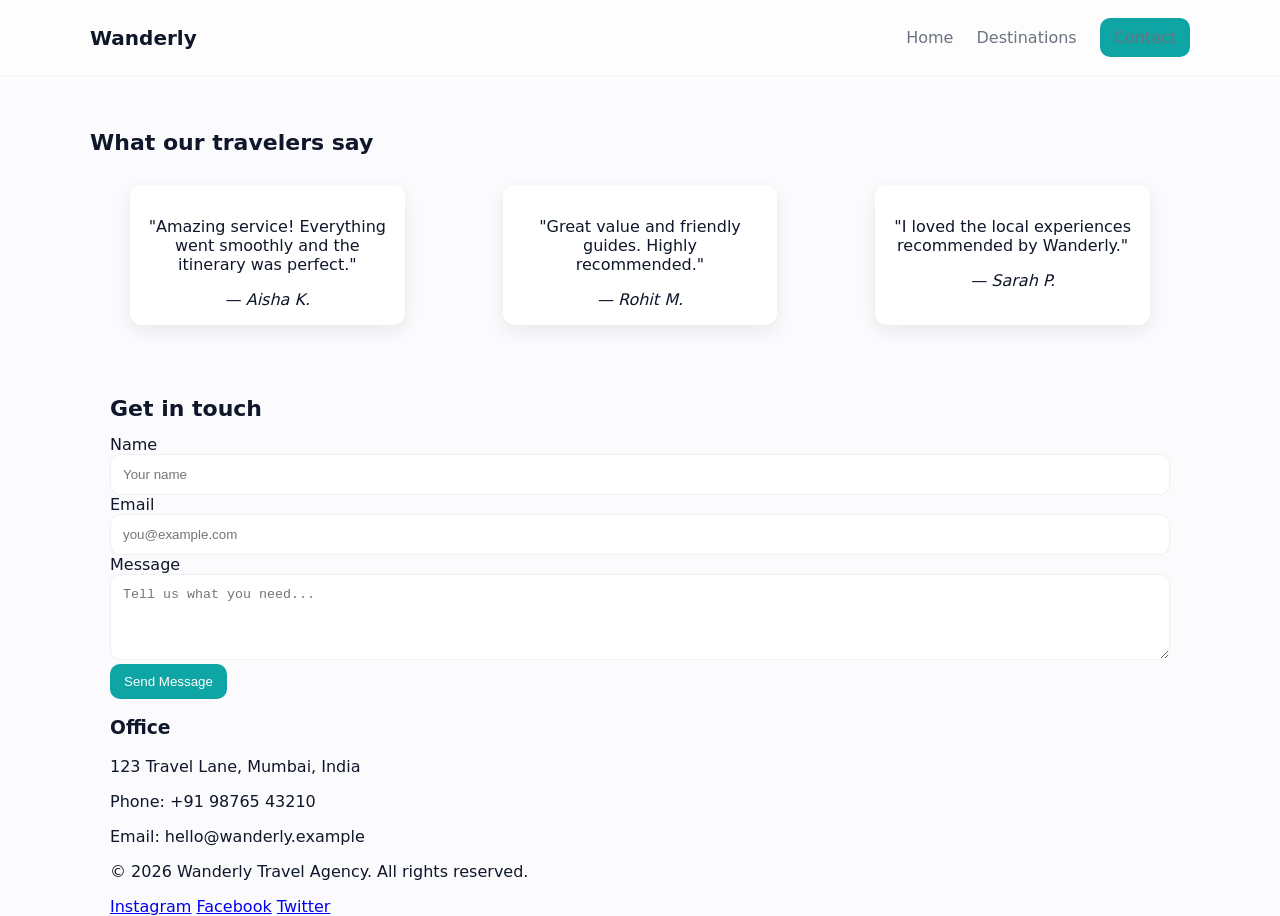
<file: index.html>
<!DOCTYPE html>
<html lang="en">

<head>
    <meta charset="UTF-8" />
    <meta name="viewport" content="width=device-width, initial-scale=1.0" />
    <title>Wanderly Travel Agency</title>
    <link rel="stylesheet" href="style.css">
</head>

<body>

<header class="site-header">
    <div class="container header-inner">
        <a class="brand" href="index.html">Wanderly</a>
        <nav class="main-nav">
            <a href="index.html">Home</a>
            <a href="destinations.html">Destinations</a>
            <a class="btn btn-primary" href="#contact">Contact</a>
        </nav>
    </div>
</header>

<main>

<section class="features container">
    <h2 class="section-title">What our travelers say</h2>

    <div class="grid-cols-3">
        <blockquote class="testimonial feature">
            <p>"Amazing service! Everything went smoothly and the itinerary was perfect."</p>
            <cite>— Aisha K.</cite>
        </blockquote>

        <blockquote class="testimonial feature">
            <p>"Great value and friendly guides. Highly recommended."</p>
            <cite>— Rohit M.</cite>
        </blockquote>

        <blockquote class="testimonial feature">
            <p>"I loved the local experiences recommended by Wanderly."</p>
            <cite>— Sarah P.</cite>
        </blockquote>
    </div>
</section>

<section id="contact" class="contact container">
    <h2 class="section-title">Get in touch</h2>

    <div class="contact-grid">
        <form class="contact-form">
            <label>Name
                <input type="text" placeholder="Your name">
            </label>

            <label>Email
                <input type="email" placeholder="you@example.com">
            </label>

            <label>Message
                <textarea rows="4" placeholder="Tell us what you need..."></textarea>
            </label>

            <button class="btn btn-primary">Send Message</button>
        </form>

        <div class="contact-info">
            <h3>Office</h3>
            <p>123 Travel Lane, Mumbai, India</p>
            <p>Phone: +91 98765 43210</p>
            <p>Email: hello@wanderly.example</p>
        </div>
    </div>
</section>

</main>

<footer class="site-footer">
    <div class="container footer-inner">
        <p>&copy; <span id="year"></span> Wanderly Travel Agency. All rights reserved.</p>
        <div class="social">
            <a href="#">Instagram</a>
            <a href="#">Facebook</a>
            <a href="#">Twitter</a>
        </div>
    </div>
</footer>

<script>
    document.getElementById('year').textContent = new Date().getFullYear();
</script>

</body>
</html>
</file>
<file: style.css>
:root {
    --bg: #fbfbfd;
    --card: #ffffff;
    --muted: #6b7280;
    --accent: #0ea5a4;
    /* teal */
    --accent-2: #2563eb;
    /* blue */
    --radius: 12px;
    --shadow: 0 6px 18px rgba(16, 24, 40, 0.08);
    --max-width: 1100px;
    --gap: 24px;
    --text: #0f172a;
    --container-padding: 20px;
}


/* Basic reset */
* {
    box-sizing: border-box
}

html,
body {
    height: 100%
}

body {
    margin: 0;
    font-family: 'Inter', system-ui, -apple-system, 'Segoe UI', Roboto, 'Helvetica Neue', Arial;
    background: var(--bg);
    color: var(--text);
    -webkit-font-smoothing: antialiased;
}

.container {
    max-width: var(--max-width);
    margin: 0 auto;
    padding: 0 var(--container-padding)
}

.header-inner {
    display: flex;
    align-items: center;
    justify-content: space-between;
    padding: 18px 0
}

.brand {
    font-weight: 700;
    color: var(--text);
    text-decoration: none;
    font-size: 20px
}

.main-nav a {
    margin-left: 18px;
    text-decoration: none;
    color: var(--muted)
}

.main-nav .btn {
    margin-left: 18px
}


.site-header {
    background: linear-gradient(0deg, rgba(255, 255, 255, 0.6), rgba(255, 255, 255, 0.6));
    backdrop-filter: blur(4px);
    position: sticky;
    top: 0;
    z-index: 20;
    border-bottom: 1px solid rgba(15, 23, 42, 0.04)
}


/* Hero */
.hero {
    padding: 48px 0
}

.hero-grid {
    display: grid;
    grid-template-columns: 1fr 420px;
    gap: var(--gap);
    align-items: center
}

.hero-left h1 {
    font-size: 40px;
    margin: 0 0 12px
}

.lead {
    color: var(--muted);
    margin: 0 0 18px
}

.hero-actions .btn {
    margin-right: 12px
}

.hero-card {
    overflow: hidden;
    border-radius: var(--radius);
    box-shadow: var(--shadow);
}

.hero-card img {
    width: 100%;
    height: 200px;
    object-fit: cover;
    display: block
}

.card-body {
    padding: 14px
}


/* Forms */
.search-form .row {
    display: flex;
    gap: 10px;
    margin-top: 16px
}

.search-form input[type="text"],
.search-form input[type="date"],
.contact-form input,
.contact-form textarea {
    padding: 12px;
    border-radius: 10px;
    border: 1px solid rgba(15, 23, 42, 0.06);
    width: 100%
}

.btn {
    display: inline-block;
    padding: 10px 14px;
    border-radius: 10px;
    border: 0;
    text-decoration: none;
    background: transparent;
    cursor: pointer
}

.btn-primary {
    background: var(--accent);
    color: white
}

.btn-outline {
    border: 1px solid rgba(15, 23, 42, 0.08);
}

.btn-search {
    background: var(--accent-2);
    color: white
}


/* Features */
.features {
    padding: 36px 0
}

.section-title {
    font-size: 22px;
    margin-bottom: 14px
}

.grid-cols-3 {
    display: grid;
    grid-template-columns: repeat(3, 1fr);
    gap: 18px
}

.feature {
    background: var(--card);
    padding: 16px;
    border-radius: var(--radius);
    box-shadow: var(--shadow);
    text-align: center
}

.feature img {
    width: 100%;
    height: 140px;
    object-fit: cover;
    border-radius: 8px
}


/* Destination cards */
.dest-card {
    background: var(--card);
    border-radius: var(--radius);
    overflow: hidden;
    box-shadow: var(--shadow);
    display: flex;
    flex-direction: column
}

.dest-card img {
    width: 100%;
    height: 180px;
    object-fit: cover
}

.dest-body {
    padding: 12px
}

/* Example: --accent: #ff6b6b for coral, --accent-2 for buttons */
</file>
